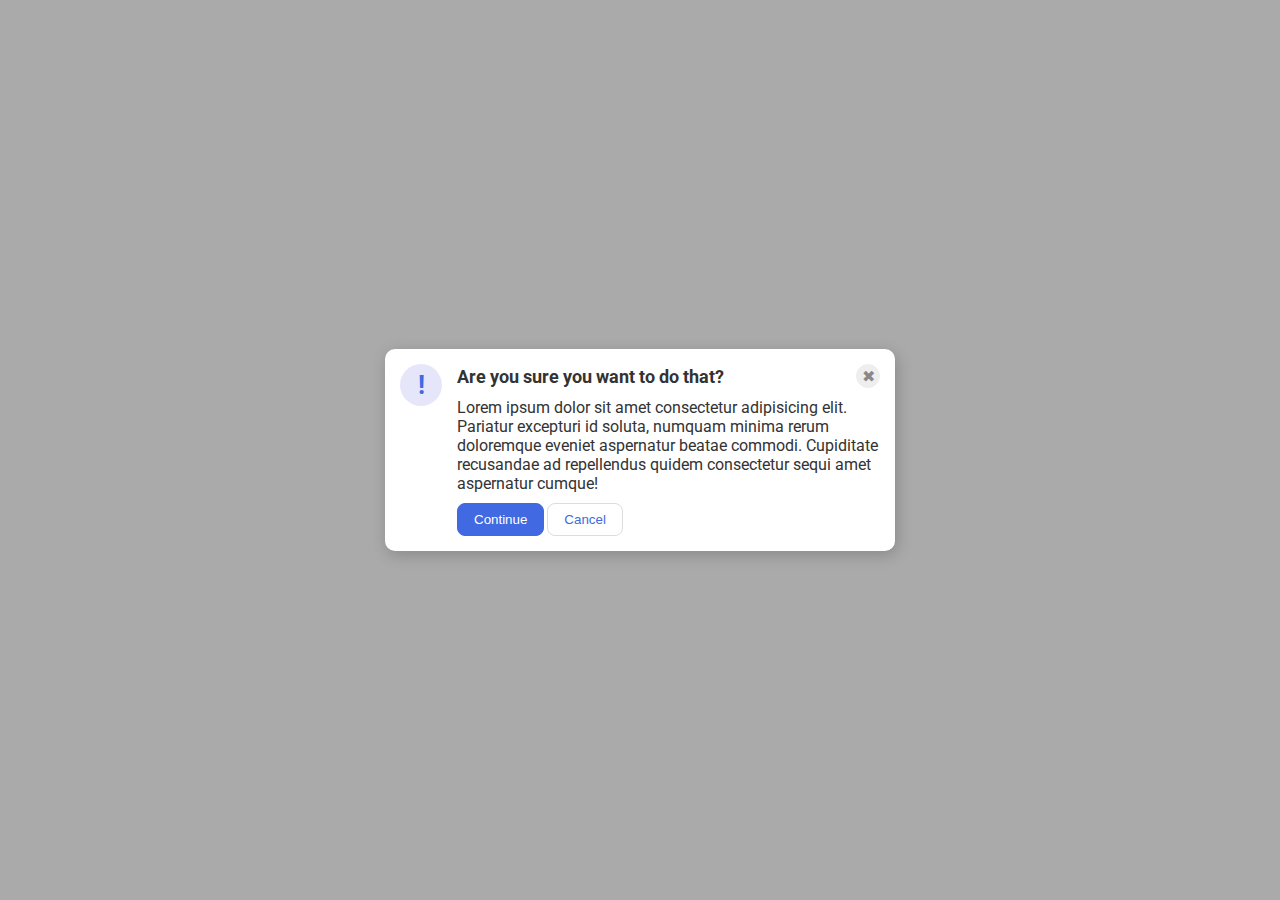
<file: flex/05-flex-modal/index.html>
<!DOCTYPE html>
<html lang="en">

<head>
  <meta charset="UTF-8">
  <meta http-equiv="X-UA-Compatible" content="IE=edge">
  <meta name="viewport" content="width=device-width, initial-scale=1.0">
  <link rel="stylesheet" href="style.css">
  <title>Modal</title>
</head>

<body>
  <div class="modal">
    <div class="icon">!</div>
    <div class="container">
      <div class="top">
        <div class="header">Are you sure you want to do that?</div>
        <button class="close-button">✖</button>
      </div>
      <div class="text">Lorem ipsum dolor sit amet consectetur adipisicing elit. Pariatur excepturi id soluta, numquam
        minima rerum doloremque eveniet aspernatur beatae commodi. Cupiditate recusandae ad repellendus quidem
        consectetur sequi amet aspernatur cumque!</div>
      <div class="buttons-div">
        <button class="continue">Continue</button>
        <button class="cancel">Cancel</button>
      </div>
    </div>
  </div>
</body>

</html>
</file>
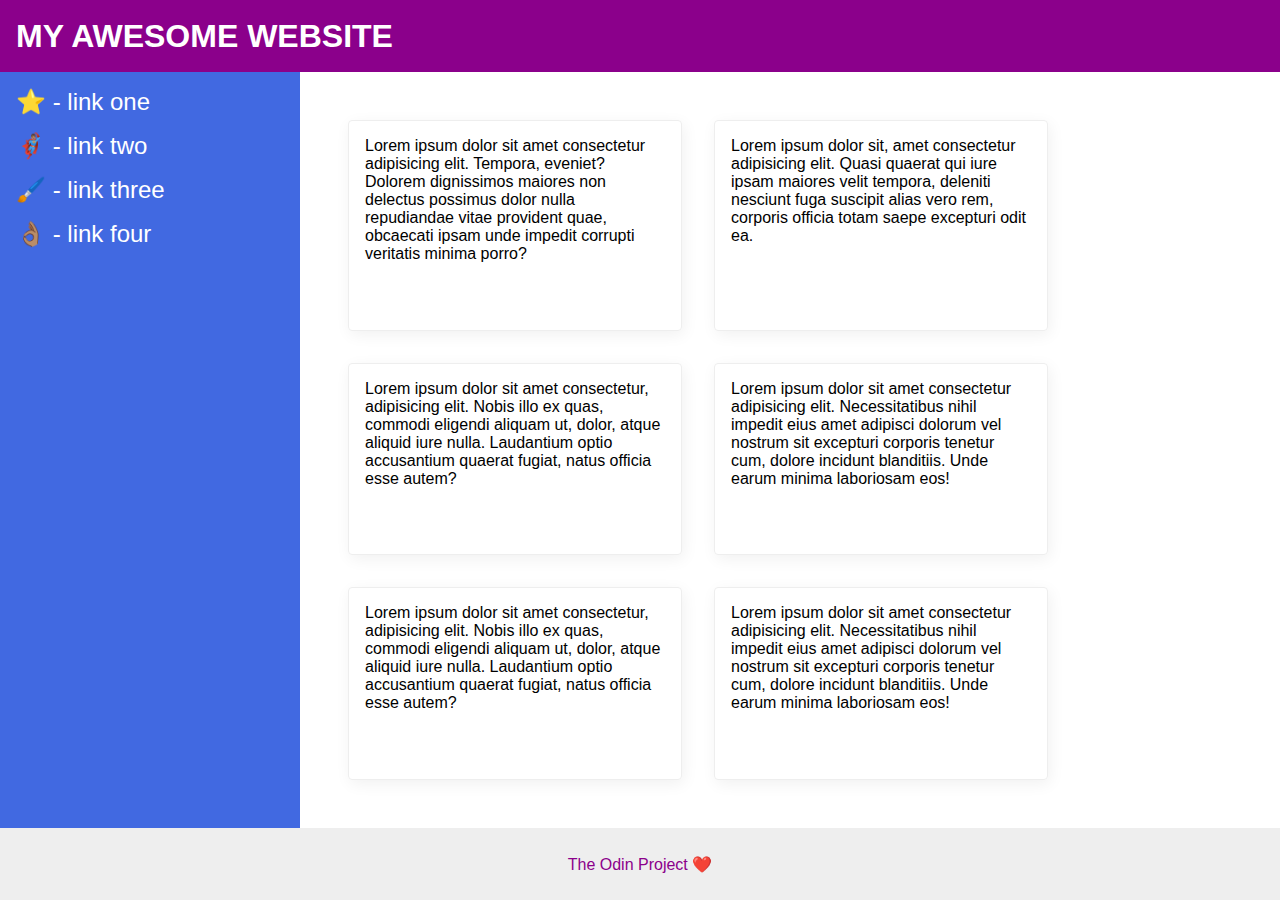
<file: flex/07-flex-layout-2/index.html>
<!DOCTYPE html>
<html lang="en">

<head>
  <meta charset="UTF-8">
  <meta http-equiv="X-UA-Compatible" content="IE=edge">
  <meta name="viewport" content="width=device-width, initial-scale=1.0">
  <title>The Holy Grail</title>
  <link rel="stylesheet" href="style.css">
</head>

<body>
  <div class="header">
    MY AWESOME WEBSITE
  </div>

  <div class="main">
    <div class="sidebar">
      <ul>
        <li><a href="#">⭐ - link one</a></li>
        <li><a href="#">🦸🏽‍♂️ - link two</a></li>
        <li><a href="#">🖌️ - link three</a></li>
        <li><a href="#">👌🏽 - link four</a></li>
      </ul>
    </div>
    <div class="cards">
      <div class="card">Lorem ipsum dolor sit amet consectetur adipisicing elit. Tempora, eveniet? Dolorem dignissimos
        maiores non delectus possimus dolor nulla repudiandae vitae provident quae, obcaecati ipsam unde impedit
        corrupti
        veritatis minima porro?</div>
      <div class="card">Lorem ipsum dolor sit, amet consectetur adipisicing elit. Quasi quaerat qui iure ipsam maiores
        velit tempora, deleniti nesciunt fuga suscipit alias vero rem, corporis officia totam saepe excepturi odit ea.
      </div>
      <div class="card">Lorem ipsum dolor sit amet consectetur, adipisicing elit. Nobis illo ex quas, commodi eligendi
        aliquam ut, dolor, atque aliquid iure nulla. Laudantium optio accusantium quaerat fugiat, natus officia esse
        autem?</div>
      <div class="card">Lorem ipsum dolor sit amet consectetur adipisicing elit. Necessitatibus nihil impedit eius amet
        adipisci dolorum vel nostrum sit excepturi corporis tenetur cum, dolore incidunt blanditiis. Unde earum minima
        laboriosam eos!</div>
      <div class="card">Lorem ipsum dolor sit amet consectetur, adipisicing elit. Nobis illo ex quas, commodi eligendi
        aliquam ut, dolor, atque aliquid iure nulla. Laudantium optio accusantium quaerat fugiat, natus officia esse
        autem?</div>
      <div class="card">Lorem ipsum dolor sit amet consectetur adipisicing elit. Necessitatibus nihil impedit eius amet
        adipisci dolorum vel nostrum sit excepturi corporis tenetur cum, dolore incidunt blanditiis. Unde earum minima
        laboriosam eos!</div>
    </div>
  </div>

  <div class="footer">
    The Odin Project ❤️
  </div>
</body>

</html>
</file>
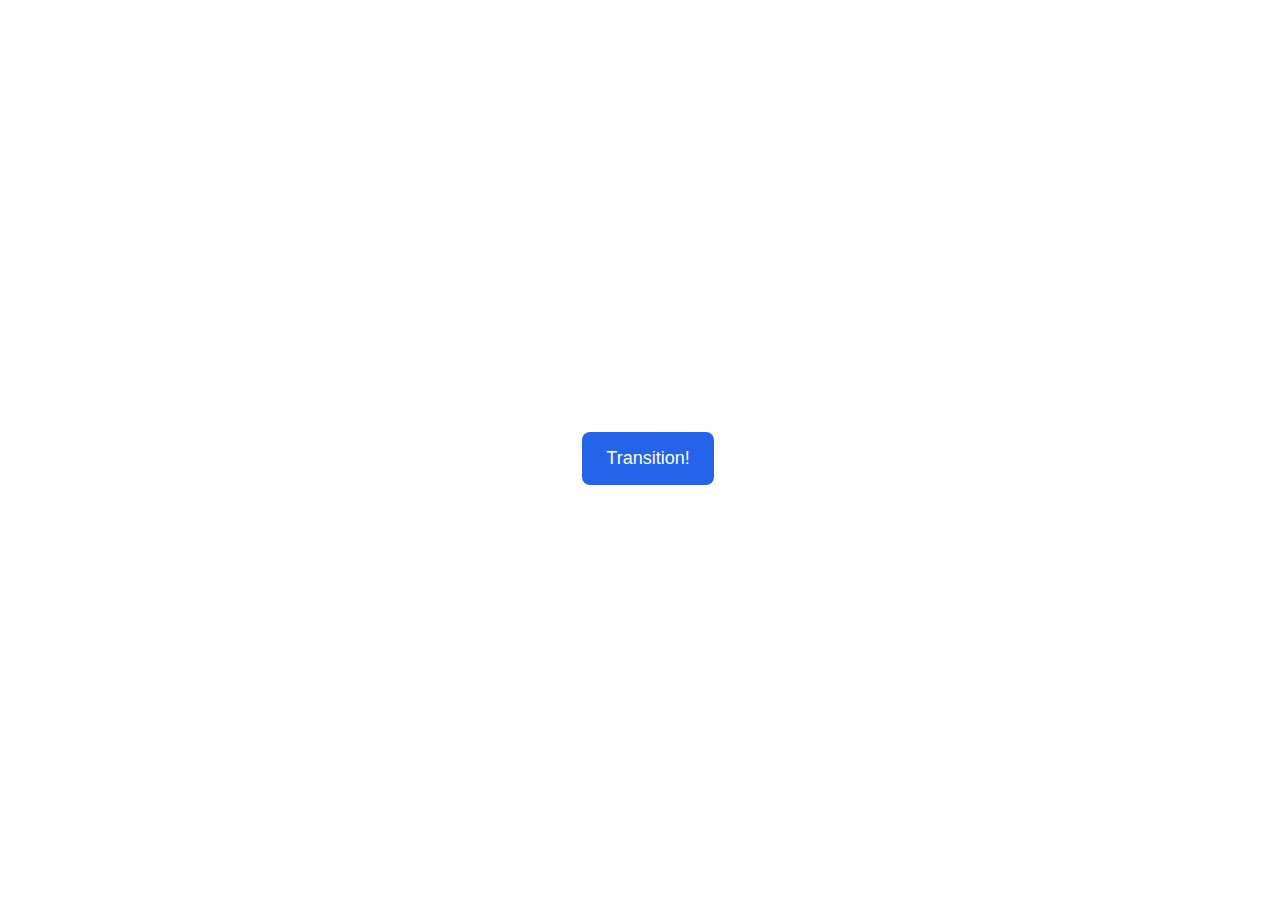
<file: advanced-html-css/animation/01-button-hover/index.html>
<!DOCTYPE html>
<html lang="en">
  <head>
    <meta charset="UTF-8" />
    <meta http-equiv="X-UA-Compatible" content="IE=edge" />
    <meta name="viewport" content="width=device-width, initial-scale=1.0" />
    <title>Button Hover</title>
    <link rel="stylesheet" href="style.css" />
  </head>
  <body>
    <div id="transition-container">
      <button>Transition!</button>
    </div>
  </body>
</html>
</file>
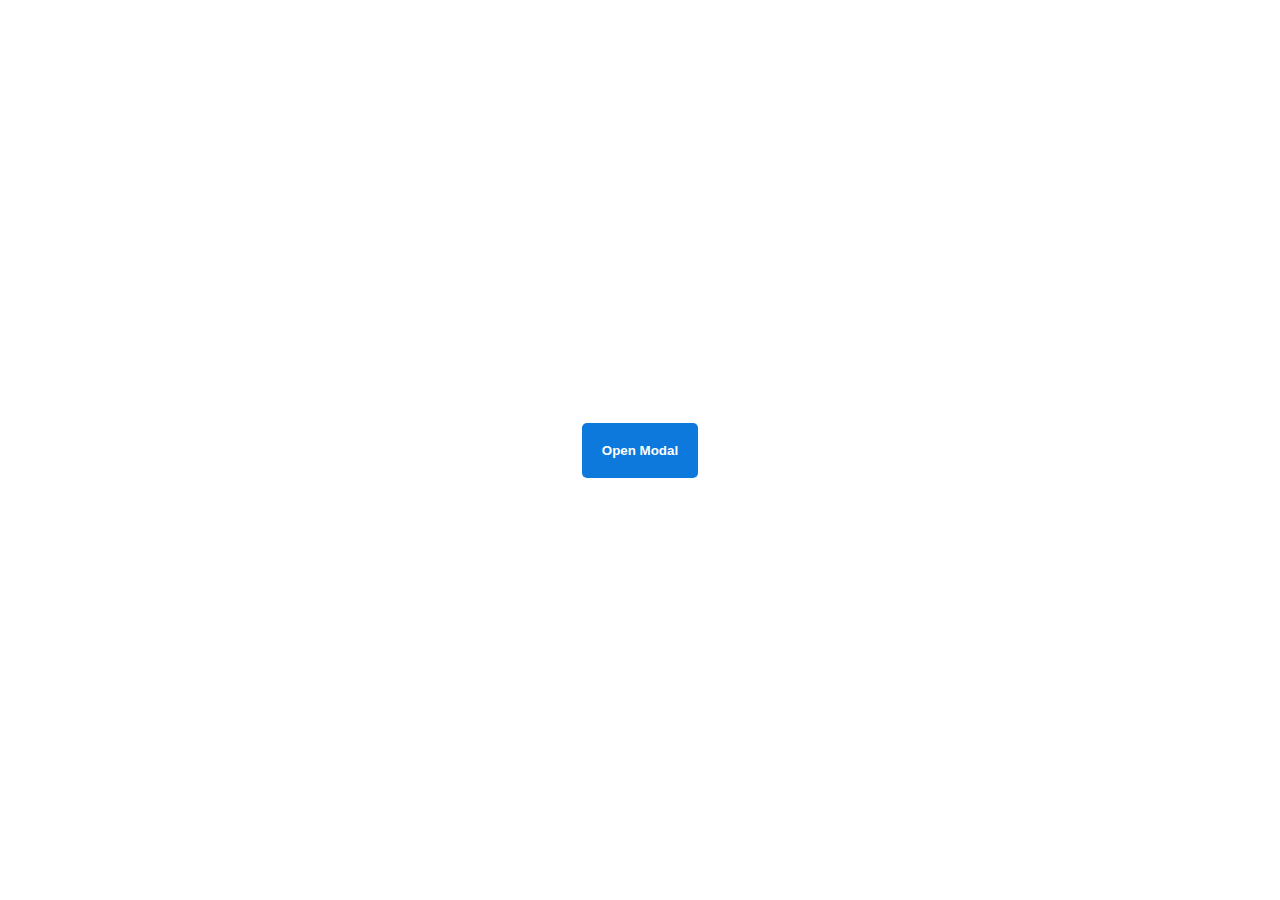
<file: advanced-html-css/animation/02-pop-up/index.html>
<!DOCTYPE html>
<html lang="en">
  <head>
    <meta charset="UTF-8" />
    <meta http-equiv="X-UA-Compatible" content="IE=edge" />
    <meta name="viewport" content="width=device-width, initial-scale=1.0" />
    <title>Popup</title>
    <link rel="stylesheet" href="style.css" />
  </head>
  <body>
    <div class="backdrop"></div>
    <div class="popup-modal">
      <h1>Look at me!</h1>
      <p>I'm a pop up dialog!</p>
      <button id="close-modal">Close Modal</button>
    </div>
    <div class="button-container">
      <button id="trigger-modal">Open Modal</button>
    </div>
    <script src="script.js"></script>
  </body>
</html>
</file>
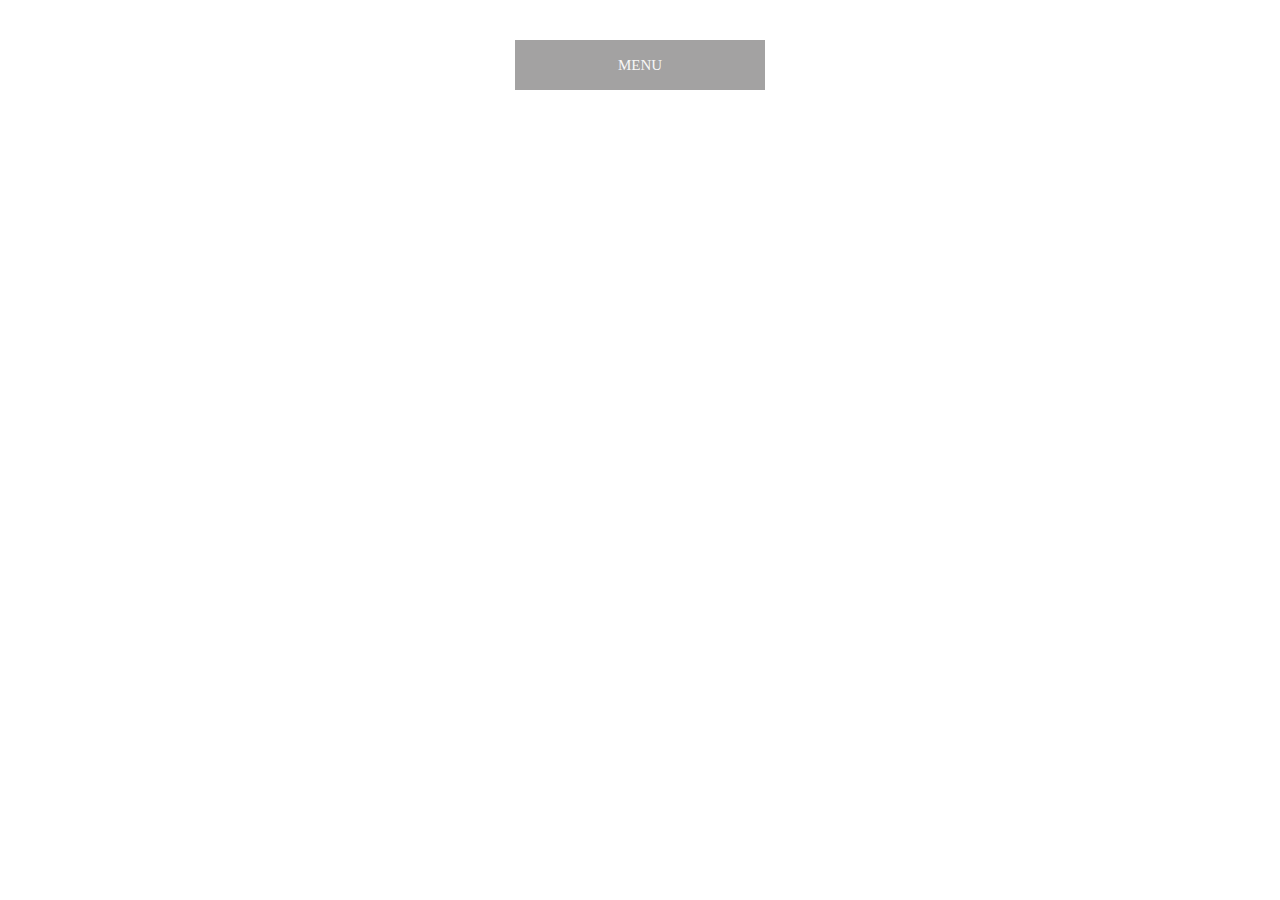
<file: advanced-html-css/animation/03-dropdown-menu/index.html>
<!DOCTYPE html>
<html lang="en">
  <head>
    <meta charset="UTF-8" />
    <meta http-equiv="X-UA-Compatible" content="IE=edge" />
    <meta name="viewport" content="width=device-width, initial-scale=1.0" />
    <title>Dropdown Menu</title>
    <link rel="stylesheet" href="style.css" />
  </head>
  <body>
    <div class="dropdown-container">
        <div class="menu-title">MENU</div>
        <ul class="dropdown-menu">
            <li>ITEM 1</li>
            <li>ITEM 2</li>
            <li>ITEM 3</li>
            <li>ITEM 4</li>
            <li>ITEM 5</li>
        </ul>
    </div>
    <script src="script.js"></script>
  </body>
</html>
</file>
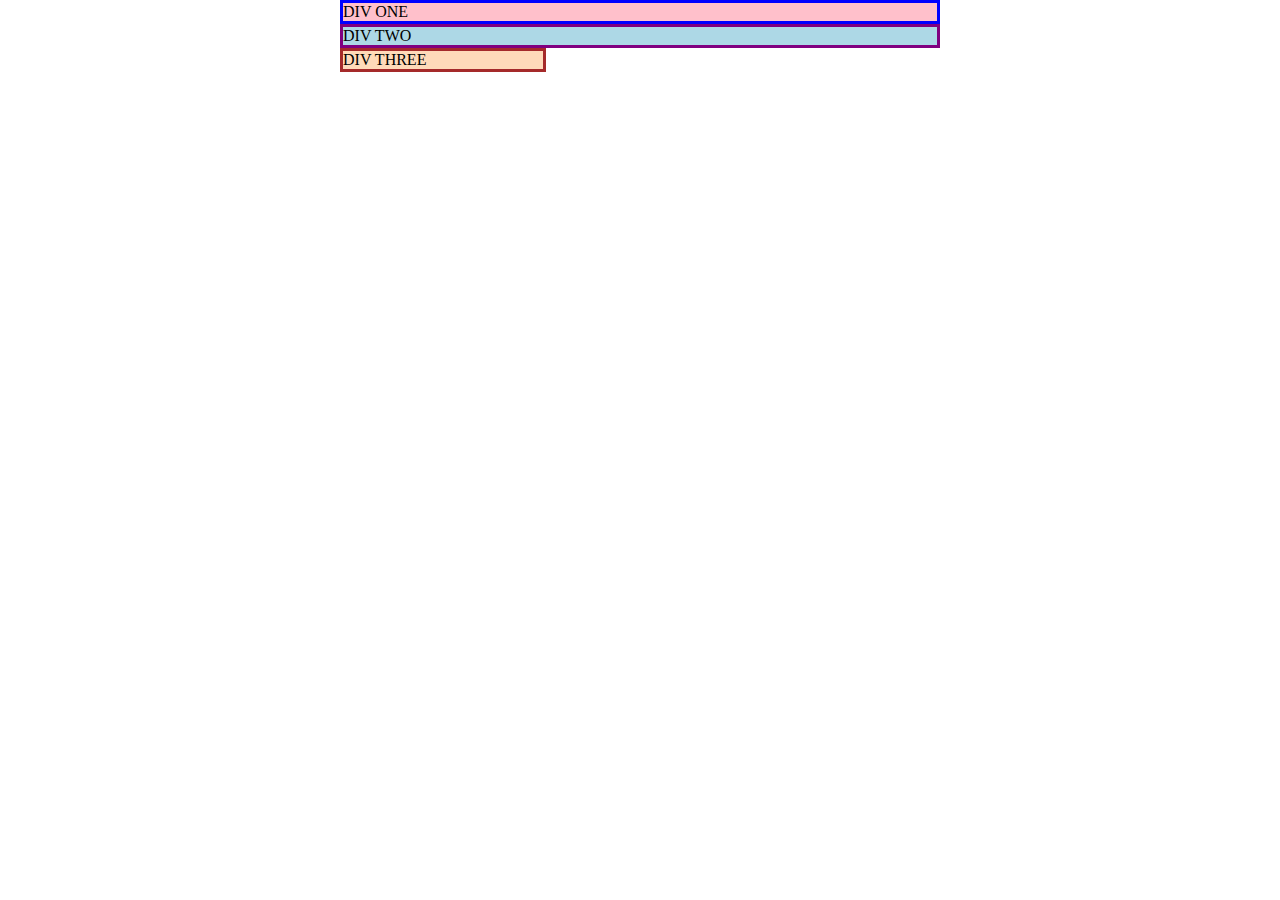
<file: foundations/block-and-inline/01-margin-and-padding-1/index.html>
<!DOCTYPE html>
<html lang="en">
  <head>
    <meta charset="UTF-8">
    <meta http-equiv="X-UA-Compatible" content="IE=edge">
    <meta name="viewport" content="width=device-width, initial-scale=1.0">
    <title>Margin and Padding exercise</title>
    <link rel="stylesheet" href="style.css">
  </head>
  <body>
    <div class="one">
      DIV ONE
    </div>
    <div class="two">
      DIV TWO
    </div>
    <div class="three">
      DIV THREE
    </div>
  </body>
</html>
</file>
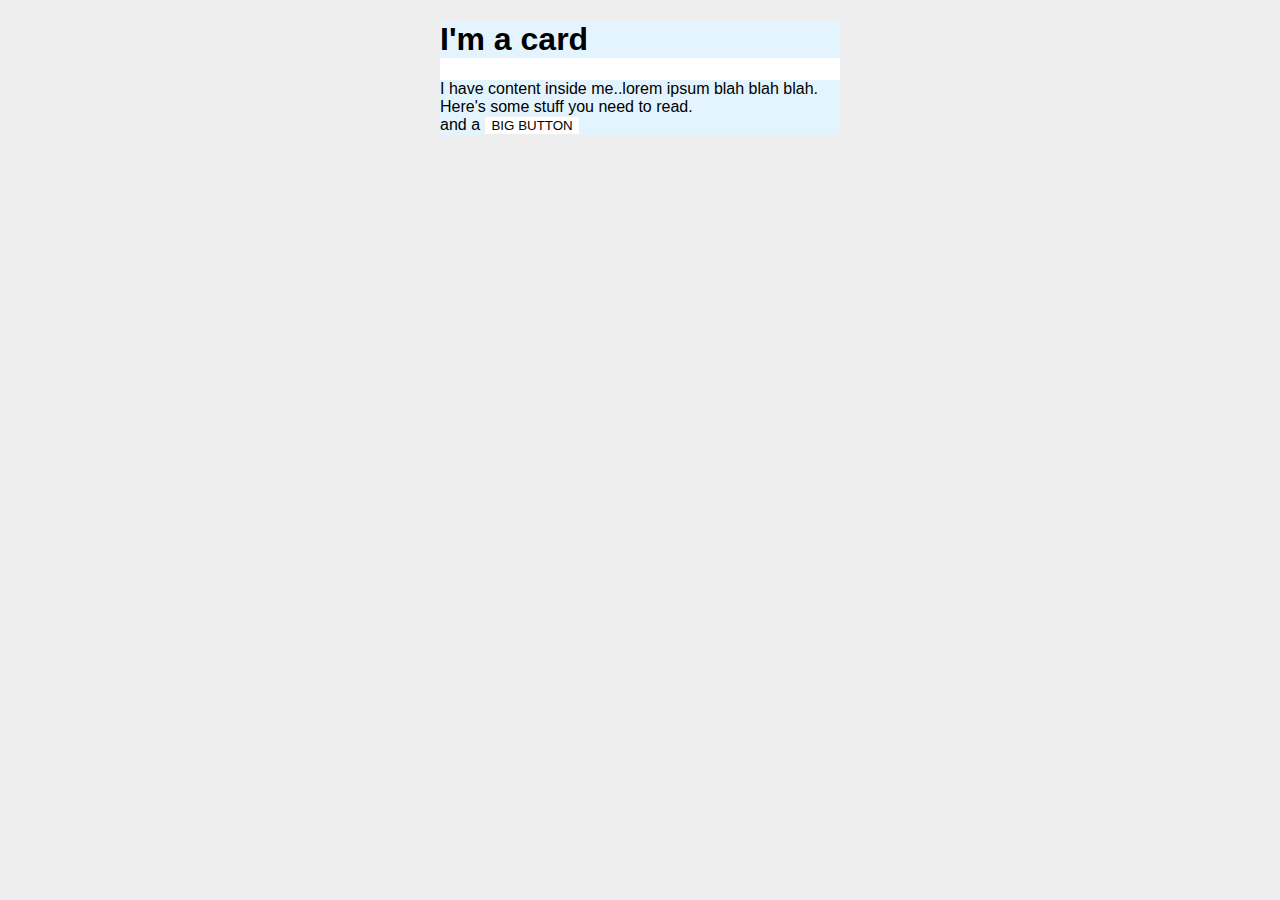
<file: foundations/block-and-inline/02-margin-and-padding-2/index.html>
<!DOCTYPE html>
<html lang="en">
  <head>
    <meta charset="UTF-8">
    <meta http-equiv="X-UA-Compatible" content="IE=edge">
    <meta name="viewport" content="width=device-width, initial-scale=1.0">
    <title>Margin and Padding exercise 2</title>
    <link rel="stylesheet" href="style.css">
  </head>
  <body>
    <div class="card">
      <h1 class="title">I'm a card</h1>
      <div class="content">I have content inside me..lorem ipsum blah blah blah. Here's some stuff you need to read.</div>
      <div class="button-container">and a <button>BIG BUTTON</button></div>
    </div>
  </body>
</html>
</file>
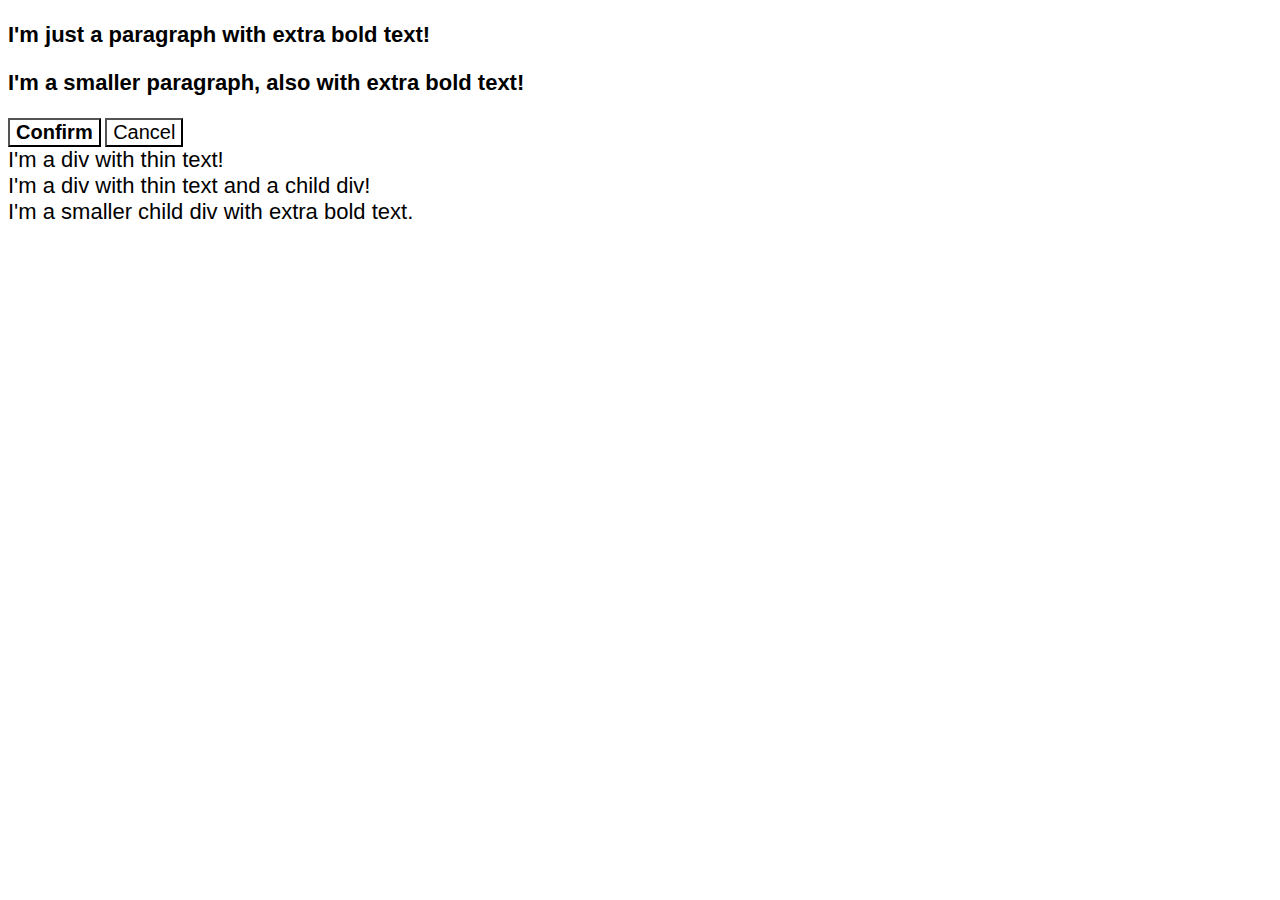
<file: foundations/cascade/01-cascade-fix/index.html>
<!DOCTYPE html>
<html lang="en">
  <head>
    <meta charset="UTF-8">
    <meta http-equiv="X-UA-Compatible" content="IE=edge">
    <meta name="viewport" content="width=device-width, initial-scale=1.0">
    <title>Fix the Cascade</title>
    <link rel="stylesheet" href="style.css">
  </head>
  <body>
    <p class="para">I'm just a paragraph with extra bold text!</p>
    <p class="para small-para">I'm a smaller paragraph, also with extra bold text!</p>

    <button id="confirm-button" class="button confirm">Confirm</button>
    <button id="cancel-button" class="button cancel">Cancel</button>

    <div class="text">I'm a div with thin text!</div>
    <div class="text">I'm a div with thin text and a child div!
      <div class="text child">I'm a smaller child div with extra bold text.</div>
    </div>
  </body>
</html>
</file>
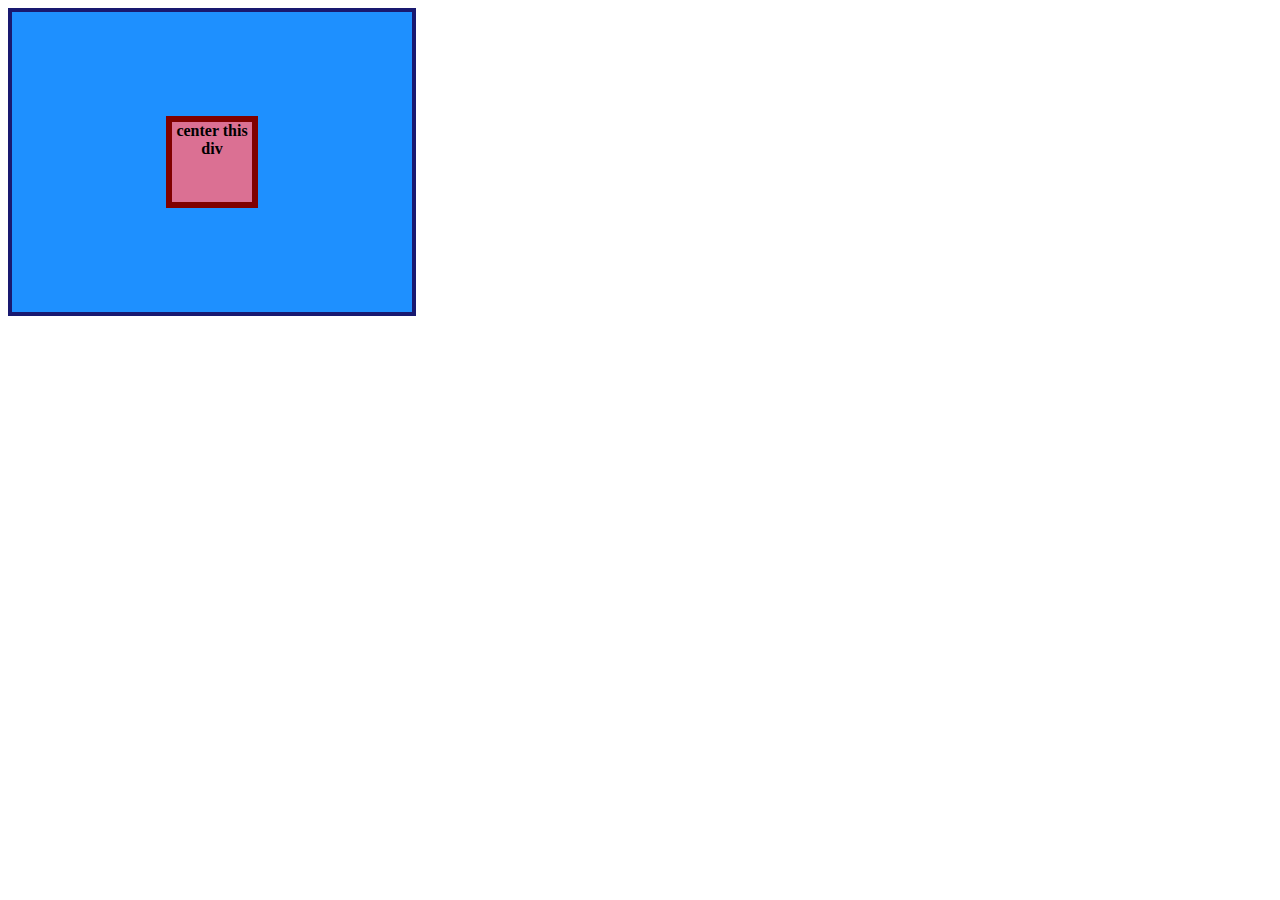
<file: foundations/flex/01-flex-center/index.html>
<!DOCTYPE html>
<html lang="en">
  <head>
    <meta charset="UTF-8">
    <meta http-equiv="X-UA-Compatible" content="IE=edge">
    <meta name="viewport" content="width=device-width, initial-scale=1.0">
    <title>CENTER THIS DIV</title>
    <link rel="stylesheet" href="style.css">
  </head>
  <body>
    <div class="container">
      <div class="box">center this div</div>
    </div>
  </body>
</html>
</file>
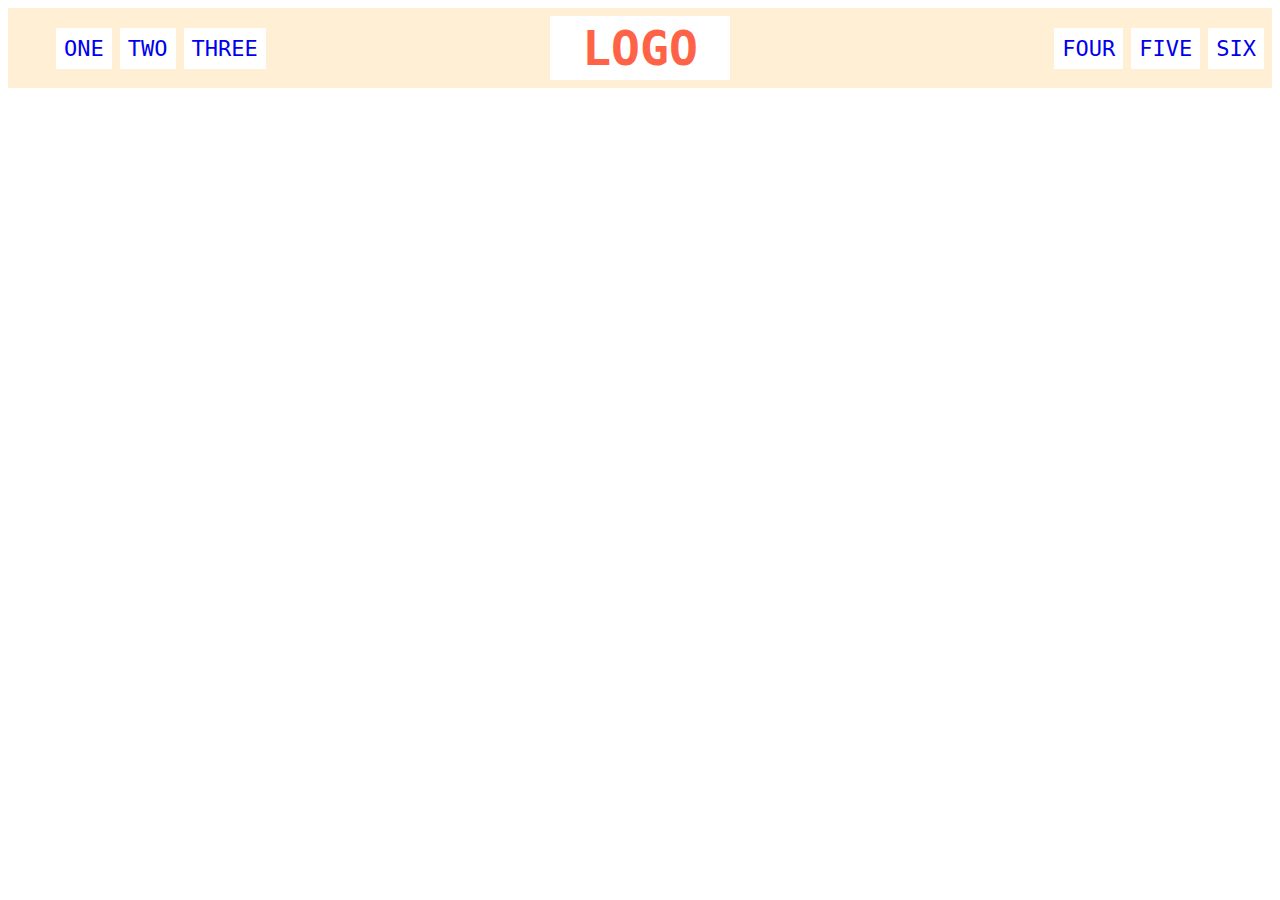
<file: foundations/flex/02-flex-header/index.html>
<!DOCTYPE html>
<html lang="en">
  <head>
    <meta charset="UTF-8">
    <meta http-equiv="X-UA-Compatible" content="IE=edge">
    <meta name="viewport" content="width=device-width, initial-scale=1.0">
    <title>Flex Header</title>
    <link rel="stylesheet" href="style.css">
  </head>
  <body>
    <div class="header">
      <div class="left-links">
        <ul>
          <li><a href="#">ONE</a></li>
          <li><a href="#">TWO</a></li>
          <li><a href="#">THREE</a></li>
        </ul>
      </div>
      <div class="logo">LOGO</div>
      <div class="right-links">
        <ul>
          <li><a href="#">FOUR</a></li>
          <li><a href="#">FIVE</a></li>
          <li><a href="#">SIX</a></li>
        </ul>
      </div>
    </div>
  </body>
</html>
</file>
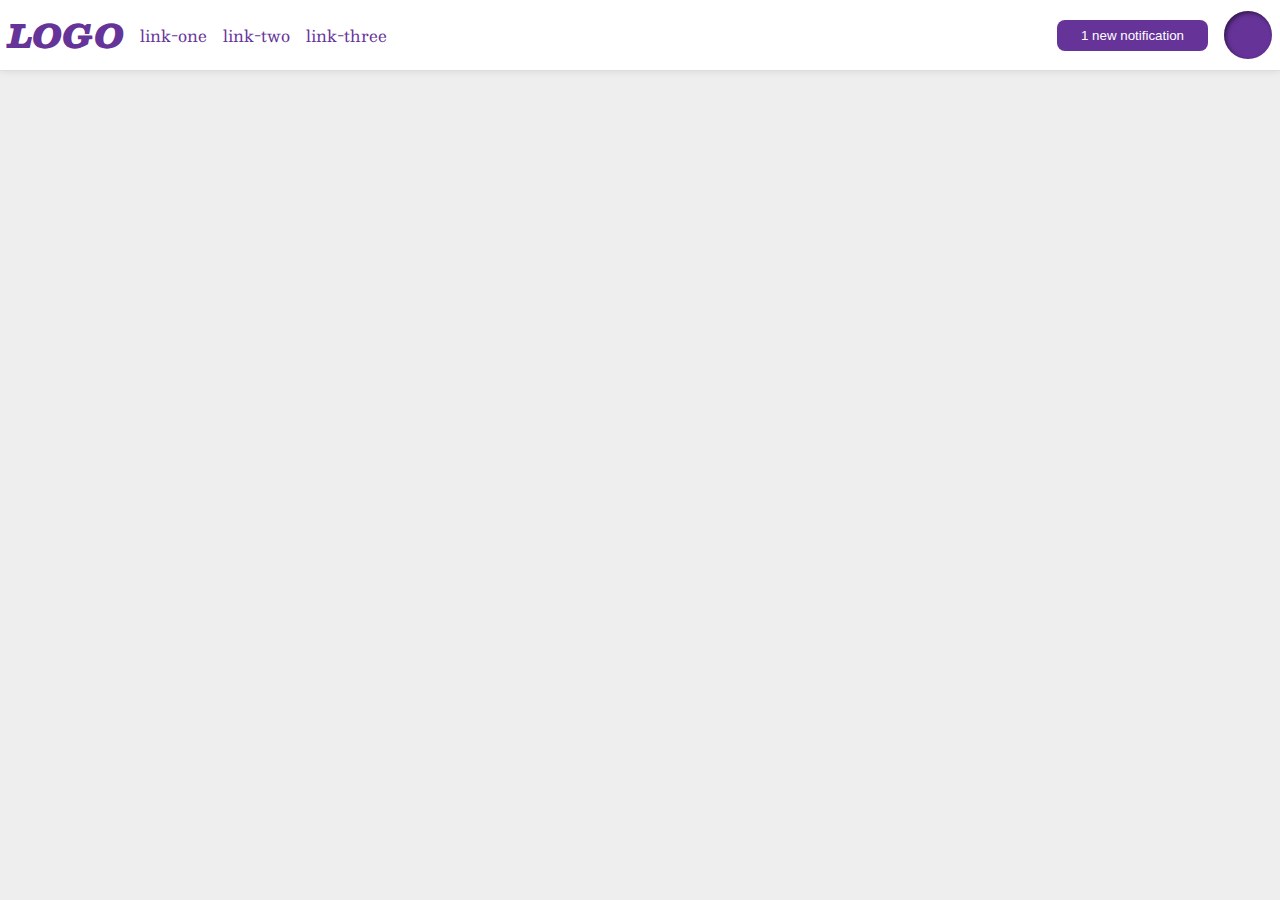
<file: foundations/flex/03-flex-header-2/index.html>
<!DOCTYPE html>
<html lang="en">

<head>
  <meta charset="UTF-8">
  <meta http-equiv="X-UA-Compatible" content="IE=edge">
  <meta name="viewport" content="width=device-width, initial-scale=1.0">
  <title>Flex Header 2</title>
  <link rel="stylesheet" href="style.css">
</head>

<body>
  <div class="header">
    <div class="right">
      <div class="logo">
        LOGO
      </div>
      <ul class="links">
        <li><a href="https://google.com">link-one</a></li>
        <li><a href="https://google.com">link-two</a></li>
        <li><a href="https://google.com">link-three</a></li>
      </ul>
    </div>
    <div class="left">
      <button class="notifications">
        1 new notification
      </button>
      <div class="profile-image"></div>
    </div>

  </div>
</body>

</html>
</file>
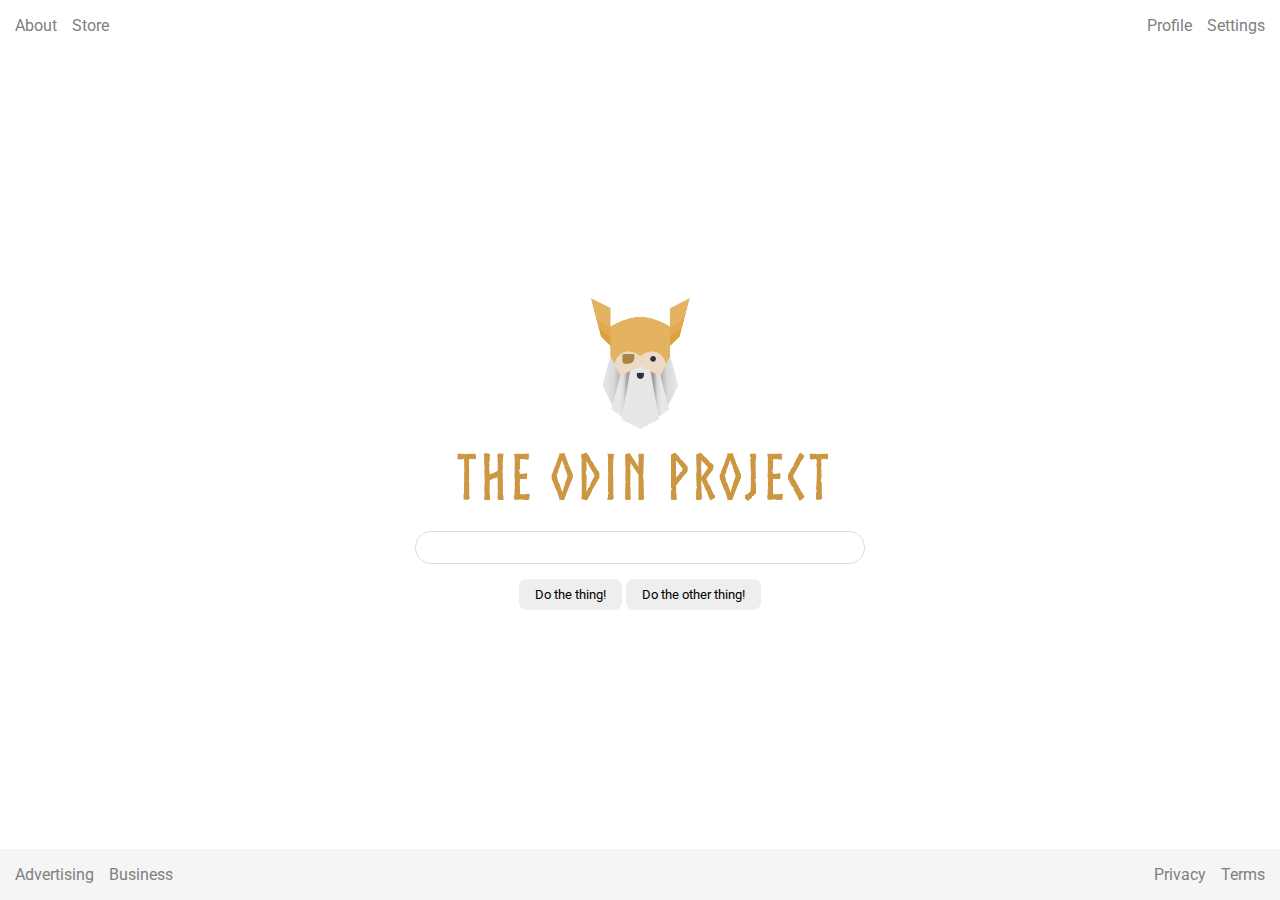
<file: foundations/flex/06-flex-layout/index.html>
<!DOCTYPE html>
<html lang="en">
  <head>
    <meta charset="UTF-8">
    <meta http-equiv="X-UA-Compatible" content="IE=edge">
    <meta name="viewport" content="width=device-width, initial-scale=1.0">
    <title>LAYOUT</title>
    <link rel="stylesheet" href="./style.css">
  </head>
  <body>
    <div class="header">
      <ul class="left-links">
        <li><a href="#">About</a></li>
        <li><a href="#">Store</a></li>
      </ul>
      <ul class="right-links">
        <li><a href="#">Profile</a></li>
        <li><a href="#">Settings</a></li>
      </ul>
    </div>
    <div class="content">
      <img src="./logo.png" alt="Project logo. Represents odin with the project name.">
      <div class="input">
        <input type="text">
      </div>
      <div class="buttons">
        <button>Do the thing!</button>
        <button>Do the other thing!</button>
      </div>
    </div>
    <div class="footer">
      <ul class="left-links">
        <li><a href="#">Advertising</a></li>
        <li><a href="#">Business</a></li>
      </ul>
      <ul class="right-links">
        <li><a href="#">Privacy</a></li>
        <li><a href="#">Terms</a></li>
      </ul>
    </div>
  </body>
</html>
</file>
<file: flex/05-flex-modal/style.css>
@import url('https://fonts.googleapis.com/css2?family=Roboto:wght@400;700&display=swap');

html,
body {
  height: 100%;
}

body {
  font-family: Roboto, sans-serif;
  margin: 0;
  background: #aaa;
  color: #333;
  /* I'll give you this one for free lol */
  display: flex;
  align-items: center;
  justify-content: center;
}

.modal {
  background: white;
  width: 480px;
  border-radius: 10px;
  box-shadow: 2px 4px 16px rgba(0, 0, 0, .2);
}

.icon {
  color: royalblue;
  font-size: 26px;
  font-weight: 700;
  background: lavender;
  width: 42px;
  height: 42px;
  border-radius: 50%;
  display: flex;
  align-items: center;
  justify-content: center;
}

.close-button {
  background: #eee;
  border-radius: 50%;
  color: #888;
  font-weight: 400;
  font-size: 16px;
  height: 24px;
  width: 24px;
  display: flex;
  align-items: center;
  justify-content: center;
  border: 1px solid #eee;
  padding: 0;
}

button {
  cursor: pointer;
  padding: 8px 16px;
  border-radius: 8px;
}

button.continue {
  background: royalblue;
  border: 1px solid royalblue;
  color: white;
}

button.cancel {
  background: white;
  border: 1px solid #ddd;
  color: royalblue;
}

.modal {
  display: flex;
  padding: 15px;
  gap: 15px;
}

.icon {
  flex-shrink: 0;
}

.container {
  display: flex;
  flex-direction: column;
  gap: 10px;
}

.top {
  display: flex;
  justify-content: space-between;
  align-items: center;
}

.header {
  font-size: 18px;
  font-weight: bold;
}

.buttons-div {
  display: flex;
  gap: 3px;
}
</file>
<file: flex/07-flex-layout-2/style.css>
body {
  font-family: -apple-system, BlinkMacSystemFont, 'Segoe UI', Roboto, Oxygen, Ubuntu, Cantarell, 'Open Sans', 'Helvetica Neue', sans-serif;
  margin: 0;
  min-height: 100vh;
}

.header {
  height: 72px;
  background: darkmagenta;
  color: white;
}

.footer {
  height: 72px;
  background: #eee;
  color: darkmagenta;
}

.sidebar {
  width: 300px;
  background: royalblue;
  box-sizing: border-box;
}

.card {
  border: 1px solid #eee;
  box-shadow: 2px 4px 16px rgba(0, 0, 0, .06);
  border-radius: 4px;
}

body {
  display: flex;
  flex-direction: column;
}

.header {
  display: flex;
  align-items: center;
  padding: 0 16px;
  font-size: 32px;
  font-weight: 900;
}

.main {
  flex: 1;
  display: flex;
}

.sidebar {
  flex-shrink: 0;
  padding: 16px;
}

ul {
  list-style-type: none;
  margin: 0;
  padding: 0;
}

li {
  margin-bottom: 16px;
}

a {
  color: white;
  text-decoration: none;
  font-size: 24px;
}

.cards {
  padding: 32px;
  display: flex;
  flex-wrap: wrap;
}

.card {
  padding: 16px;
  margin: 16px;
  width: 300px;
}

.footer {
  display: flex;
  align-items: center;
  justify-content: center;
}
</file>
<file: advanced-html-css/animation/01-button-hover/style.css>
#transition-container {
  width: 100vw;
  height: 100vh;
  display: flex;
  flex-direction: column;
  justify-content: center;
  align-items: center;
  font-family: Arial, sans-serif;
}

button {
  border-radius: 8px;
  border: none;
  background-color: #2563eb;
  color: white;
  font-size: 18px;
  padding: 16px 24px;
  text-align: center;
}
</file>
<file: advanced-html-css/animation/02-pop-up/style.css>
* {
  padding: 0;
  margin: 0;
}

body {
  overflow: hidden;
}

.button-container {
  width: 100vw;
  height: 100vh;
  background-color: #ffffff;
  opacity: 100%;
  display: flex;
  align-items: center;
  justify-content: center;
}

button {
  padding: 20px;
  color: #ffffff;
  background-color: #0e79dd;
  border: none;
  border-radius: 5px;
  font-weight: 600;
}

.popup-modal {
  padding: 32px 64px;
  background-color: white;
  border: 1px solid black;
  border-radius: 10px;
  position: fixed;
  top: 50%;
  left: 50%;
  transform-origin: center;
  transform: translate(-50%, -50%);
  pointer-events: none;
  opacity: 0%;
  text-align: center;
}

.popup-modal p {
  margin-bottom: 24px;
}

.backdrop {
  pointer-events: none;
  position: fixed;
  inset: 0;
  background: #000;
  opacity: 0%;
}

.popup-modal.show {
  opacity: 100%;
  pointer-events: all;
}

.backdrop.show {
  opacity: 30%;
}
</file>
<file: advanced-html-css/animation/03-dropdown-menu/style.css>
.dropdown-container {
  max-width: 250px;
  margin: 40px auto;
  text-align: center;
  line-height: 50px;
  font-size: 15px;
  color: rgb(247, 247, 247);
  cursor: pointer;
}

.menu-title {
  background-color: rgb(163, 162, 162);
}

.dropdown-menu {
  list-style: none;
  padding: 0;
  margin: 0;
  background-color: rgb(99, 97, 97);

  display: none;
}

ul.dropdown-menu li:hover {
  background: rgb(47, 46, 46);
}

.visible {
  display: block;
}
</file>
<file: foundations/block-and-inline/01-margin-and-padding-1/style.css>
body {
  max-width: 600px;
  margin: 0 auto;
}

.one {
  background: pink;
  border: 3px solid blue;
  /* CHANGE ME */
  padding: 0px;
  margin: 0px;
}

.two {
  background: lightblue;
  border: 3px solid purple;
  /* CHANGE ME */
  margin-bottom: 0px;
}

.three {
  background: peachpuff;
  border: 3px solid brown;
  width: 200px;
  /* CHANGE ME */
  padding: 0px;
  margin-left: 0px;
}
</file>
<file: foundations/block-and-inline/02-margin-and-padding-2/style.css>
body {
  background: #eee;
  font-family: sans-serif;
}

.card {
  width: 400px;
  background: #fff;
  margin: 16px auto;
}

.title {
  background: #e3f4ff;
}

.content {
  background: #e3f4ff;
}

.button-container {
  background: #e3f4ff;
}

button {
  background: white;
  border: 1px solid #eee;
}
</file>
<file: foundations/cascade/01-cascade-fix/style.css>
body {
  font-family: Arial, Helvetica, sans-serif;
}

.para,
.small-para {
  color: hsl(0, 0%, 0%);
  font-weight: 800;
}

.small-para {
  font-size: 14px;
  font-weight: 800;
}

.para {
  font-size: 22px;
}

.confirm {
  background: green;
  color: white;
  font-weight: bold;
} 

.button {
  background-color: rgb(255, 255, 255);
  color: rgb(0, 0, 0);
  font-size: 20px;
}

.child {
  color: rgb(0, 0, 0);
  font-weight: 800;
  font-size: 14px;
}

div.text {
  color: rgb(0, 0, 0);
  font-size: 22px;
  font-weight: 100;
}
</file>
<file: foundations/flex/01-flex-center/style.css>
.container {
  background: dodgerblue;
  border: 4px solid midnightblue;
  width: 400px;
  height: 300px;
  display: flex;
  justify-content: center;
  align-items: center;
}

.box {
  background: palevioletred;
  font-weight: bold;
  text-align: center;
  border: 6px solid maroon;
  width: 80px;
  height: 80px;
}
</file>
<file: foundations/flex/02-flex-header/style.css>
.header {
  font-family: monospace;
  background: papayawhip;
  display: flex;
  flex: 1 1 auto;
  justify-content: space-between;
  align-items: center;
  padding: 8px;
}

.logo {
  font-size: 48px;
  font-weight: 900;
  color: tomato;
  background: white;
  padding: 4px 32px;
}

ul {
  /* this removes the dots on the list items*/
  list-style-type: none;
  display: flex;
  justify-content: center;
  align-items: center;
  gap: 8px;
}

a {
  font-size: 22px;
  background: white;
  padding: 8px;
  /* this removes the line under the links */
  text-decoration: none;
}

.right-links,
.left-links {
  display: flex;
  justify-content: space-evenly;
}
</file>
<file: foundations/flex/03-flex-header-2/style.css>
/* this is some magical font-importing.  
you'll learn about it later. */
@import url('https://fonts.googleapis.com/css2?family=Besley:ital,wght@0,400;1,900&display=swap');

body {
  margin: 0;
  background: #eee;
  font-family: Besley, serif;
}

.header {
  background: white;
  border-bottom: 1px solid #ddd;
  box-shadow: 0 0 8px rgba(0, 0, 0, .1);
}

.profile-image {
  background: rebeccapurple;
  box-shadow: inset 2px 2px 4px rgba(0, 0, 0, .5);
  border-radius: 50%;
  width: 48px;
  height: 48px;
}

.logo {
  color: rebeccapurple;
  font-size: 32px;
  font-weight: 900;
  font-style: italic;
}

button {
  border: none;
  border-radius: 8px;
  background: rebeccapurple;
  color: white;
  padding: 8px 24px;
}

a {
  /* this removes the line under our links */
  text-decoration: none;
  color: rebeccapurple;
}

ul {
  list-style-type: none;
}

/*SOLUTION*/

.header {
  display: flex;
  justify-content: space-between;
  padding: 8px;
}

ul {
  display: flex;
  padding: 0;
  margin: 0;
  gap: 16px;
}

.left,
.right {
  display: flex;
  align-items: center;
  gap: 16px;
}
</file>
<file: foundations/flex/06-flex-layout/style.css>
@import url('https://fonts.googleapis.com/css2?family=Roboto:wght@400;700&display=swap');

body {
  height: 100vh;
  margin: 0;
  overflow: hidden;
  font-family: Roboto, sans-serif;
}

img {
  width: 600px;
}

button {
  font-family: Roboto, sans-serif;
  border: none;
  border-radius: 8px;
  background: #eee;
}

input {
  border: 1px solid #ddd;
  border-radius: 16px;
  padding: 8px 24px;
  width: 400px;
}

body {
  display: flex;
  flex-direction: column;
  justify-content: space-between;
  align-items: center;
}

.header {
  display: flex;
  justify-content: space-between;
  align-self: stretch;
}

.content {
  gap: 15px;
  display: flex;
  flex-direction: column;
  align-items: center;
}

.footer {
  background-color: whitesmoke;
  display: flex;
  justify-content: space-between;
  align-self: stretch;
}

.left-links,
.right-links {
  display: flex;
  gap: 15px;
  padding: 0px 15px;
}

ul {
  padding: 0;
  list-style-type: none;
  color: grey;
}

a {
  color: inherit;
  text-decoration: none;
}

button {
  padding: 8px 16px;
}
</file>
